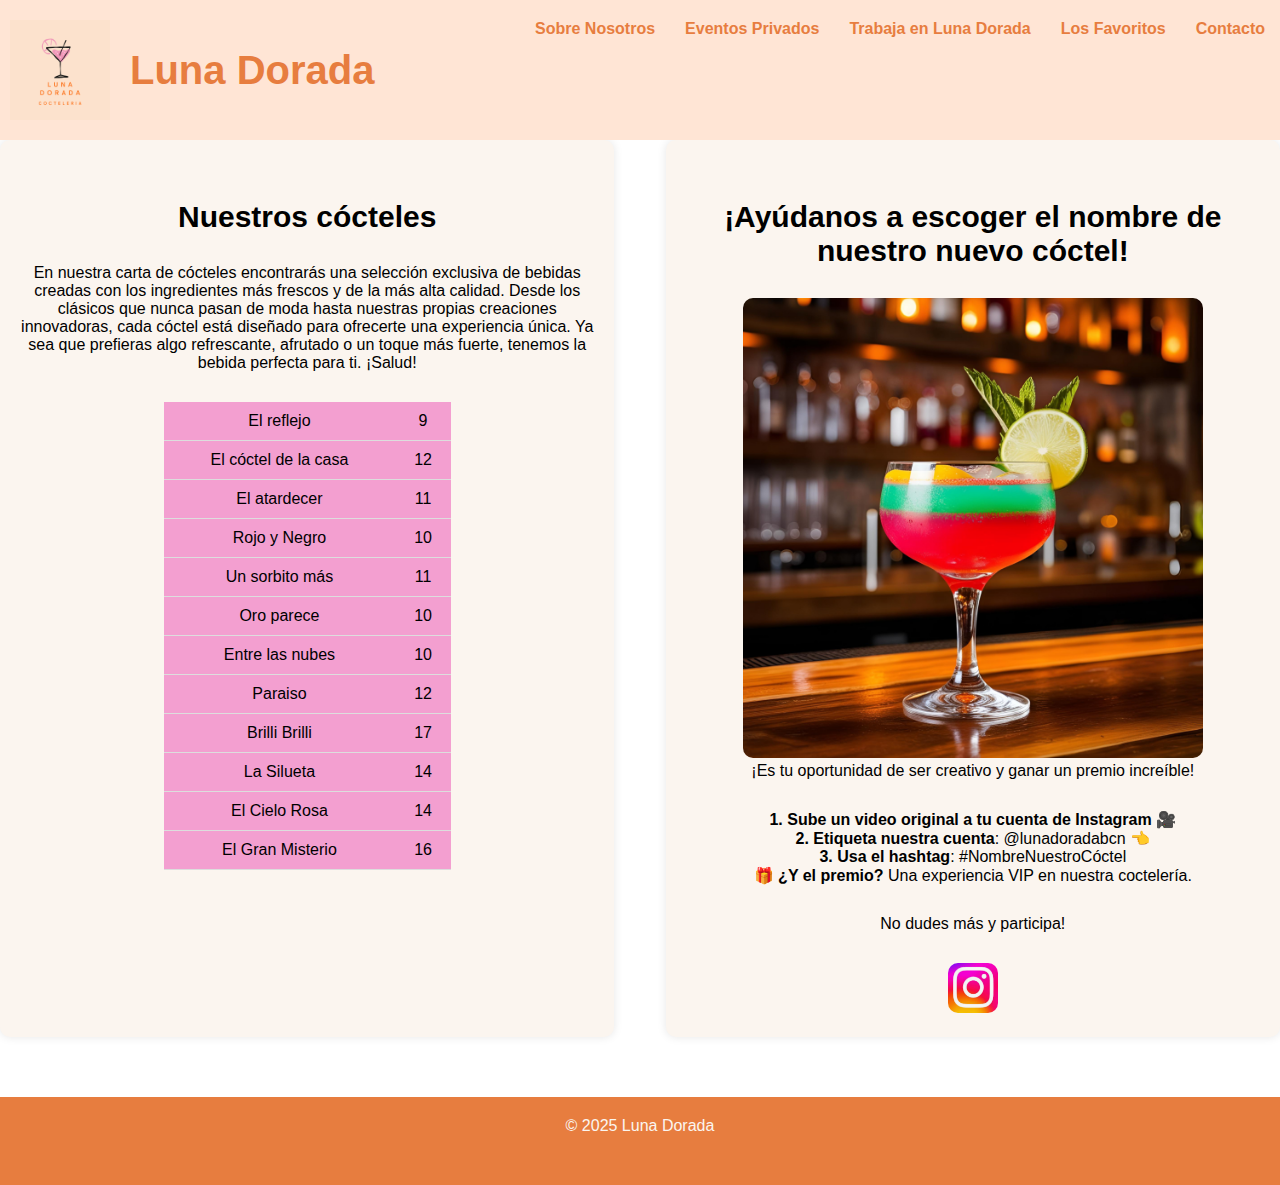
<file: LunaDorada/CartaPremio.html>
<!DOCTYPE html>
<html lang="es">
<head>
    <meta charset="UTF-8">
    <meta name="viewport" content="width=device-width, initial-scale=1.0">
    <title>Luna Dorada</title>
    <link rel="stylesheet" href="estilos.css">
</head>
<body>
    <header>
        <div class="logo-container">
            <img src="logonuevo.png" alt="Logo de Luna Dorada" class="logo">
            <h1>Luna Dorada</h1>
        </div>
        <nav>
            <ul>
                <li><a href="LunaDorada.html">Sobre Nosotros</a></li>
                <li><a href="EventosPrivados.html">Eventos Privados</a></li>
                <li><a href="Trabaja.html">Trabaja en Luna Dorada</a></li>
                <li><a href="Favoritos.html">Los Favoritos</a></li>
                <li><a href="Contacto.html">Contacto</a></li>
            </ul>
        </nav>
    </header>

    <main>
        <div class="contenedor-flex">
            <section id="nuestros-cocteles" class="carta">
                <h3>Nuestros cócteles</h3>
                <p>En nuestra carta de cócteles encontrarás una selección exclusiva de bebidas creadas con los ingredientes más frescos y de la más alta calidad. Desde los clásicos que nunca pasan de moda hasta nuestras propias creaciones innovadoras, cada cóctel está diseñado para ofrecerte una experiencia única. Ya sea que prefieras algo refrescante, afrutado o un toque más fuerte, tenemos la bebida perfecta para ti. ¡Salud!</p>

                <table>
                    <tr><td>El reflejo</td><td>9</td></tr>
                    <tr><td>El cóctel de la casa</td><td>12</td></tr>
                    <tr><td>El atardecer</td><td>11</td></tr>
                    <tr><td>Rojo y Negro</td><td>10</td></tr>
                    <tr><td>Un sorbito más</td><td>11</td></tr>
                    <tr><td>Oro parece</td><td>10</td></tr>
                    <tr><td>Entre las nubes</td><td>10</td></tr>
                    <tr><td>Paraiso</td><td>12</td></tr>
                    <tr><td>Brilli Brilli</td><td>17</td></tr>
                    <tr><td>La Silueta</td><td>14</td></tr>
                    <tr><td>El Cielo Rosa</td><td>14</td></tr>
                    <tr><td>El Gran Misterio</td><td>16</td></tr>
                </table>
            </section>

            <!-- Sección del Premio -->
            <section id="Premio" class="premio">
                <h3>¡Ayúdanos a escoger el nombre de nuestro nuevo cóctel!</h3>
                <div class="imagenes-premio">
                    <div class="item-premio">
                        <img src="nuevococ.png" alt="Imagen de evento">
                    </div>
                </div>
                <p>¡Es tu oportunidad de ser creativo y ganar un premio increíble!</p>
                <ul class="lista-sin-puntos">
                    <li><strong>1. Sube un video original a tu cuenta de Instagram 🎥</strong></li>
                    <li><strong>2. Etiqueta nuestra cuenta</strong>: @lunadoradabcn 👈</li>
                    <li><strong>3. Usa el hashtag</strong>: <span class="highlight">#NombreNuestroCóctel</span></li>
                </ul>
                
                <p><strong>🎁 ¿Y el premio?</strong> Una experiencia VIP en nuestra coctelería.</p>
                <p>No dudes más y participa!</p>
                <a href="https://www.instagram.com/" target="_blank">
                    <img src="instagram.png" alt="Instagram" style="width: 50px; height: 50px;">

                </a>
            </section>
            
        </div>
    </main>

    <footer>
        <p>&copy; 2025 Luna Dorada</p>
    </footer>
</body>
</html>
</file>
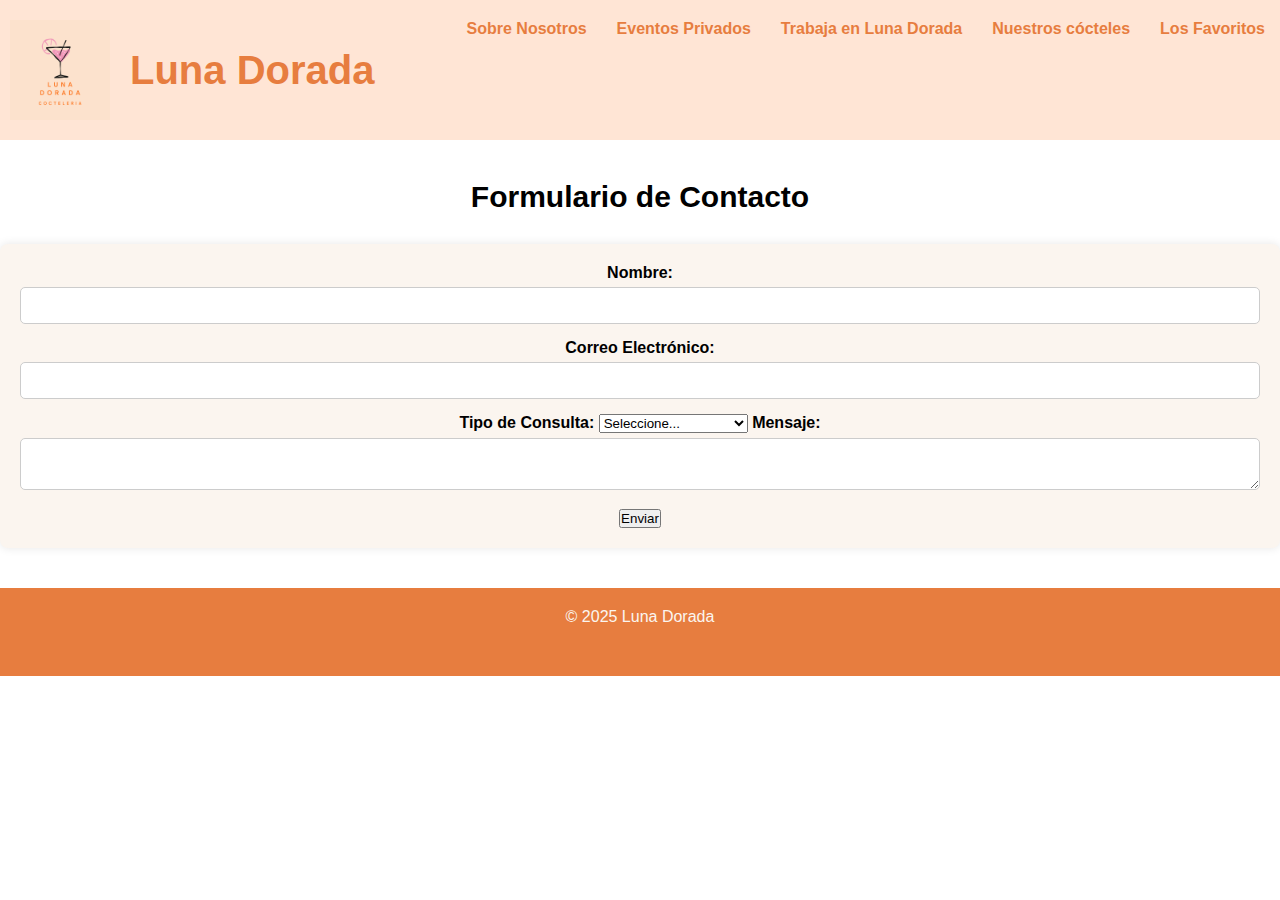
<file: LunaDorada/Contacto.html>
<!DOCTYPE html>
<html lang="es">
<head>
    <meta charset="UTF-8">
    <meta name="viewport" content="width=device-width, initial-scale=1.0">
    <title>Luna Dorada</title>
    <link rel="stylesheet" href="estilos.css">
</head>
<body>
    <header>
        <div class="logo-container">
            <img src="logonuevo.png" alt="Logo de Luna Dorada" class="logo">
            <h1>Luna Dorada</h1>
        </div>
        <nav>
            <ul>
                <li><a href="LunaDorada.html">Sobre Nosotros</a></li>
                <li><a href="EventosPrivados.html">Eventos Privados</a></li>
                <li><a href="Trabaja.html">Trabaja en Luna Dorada</a></li>
                <li><a href="CartaPremio.html">Nuestros cócteles</a></li>
                <li><a href="Favoritos.html">Los Favoritos</a></li>
            </ul>
        </nav>
    </header>
    <h3>Formulario de Contacto</h3>
    <form id="formulario" onsubmit="return validarFormulario(event)">
        <label for="nombre">Nombre:</label>
        <input type="text" id="nombre" name="nombre" required>

        <label for="email">Correo Electrónico:</label>
        <input type="email" id="email" name="email" required>

        <label for="consulta">Tipo de Consulta:</label>
        <select id="consulta" name="consulta" required>
            <option value="">Seleccione...</option>
            <option value="Pregunta">Pregunta</option>
            <option value="Reserva">Reserva</option>
            <option value="Trabaja con nosotros">Trabaja con Nosotros</option>
        </select>

        <label for="mensaje">Mensaje:</label>
        <textarea id="mensaje" name="mensaje" required></textarea>

        <button type="submit">Enviar</button>
    </form>

    <!-- Mensaje de confirmación -->
    <div id="mensajeConfirmacion" style="display: none;">
        <p>¡Gracias por tu consulta! Te responderemos pronto.</p>
    </div>

    <footer>
        <p>&copy; 2025 Luna Dorada</p>
    </footer>

    <!-- Vincula el archivo JS externo -->
    <script src="formulario.js"></script>
</body>
</html>
</file>
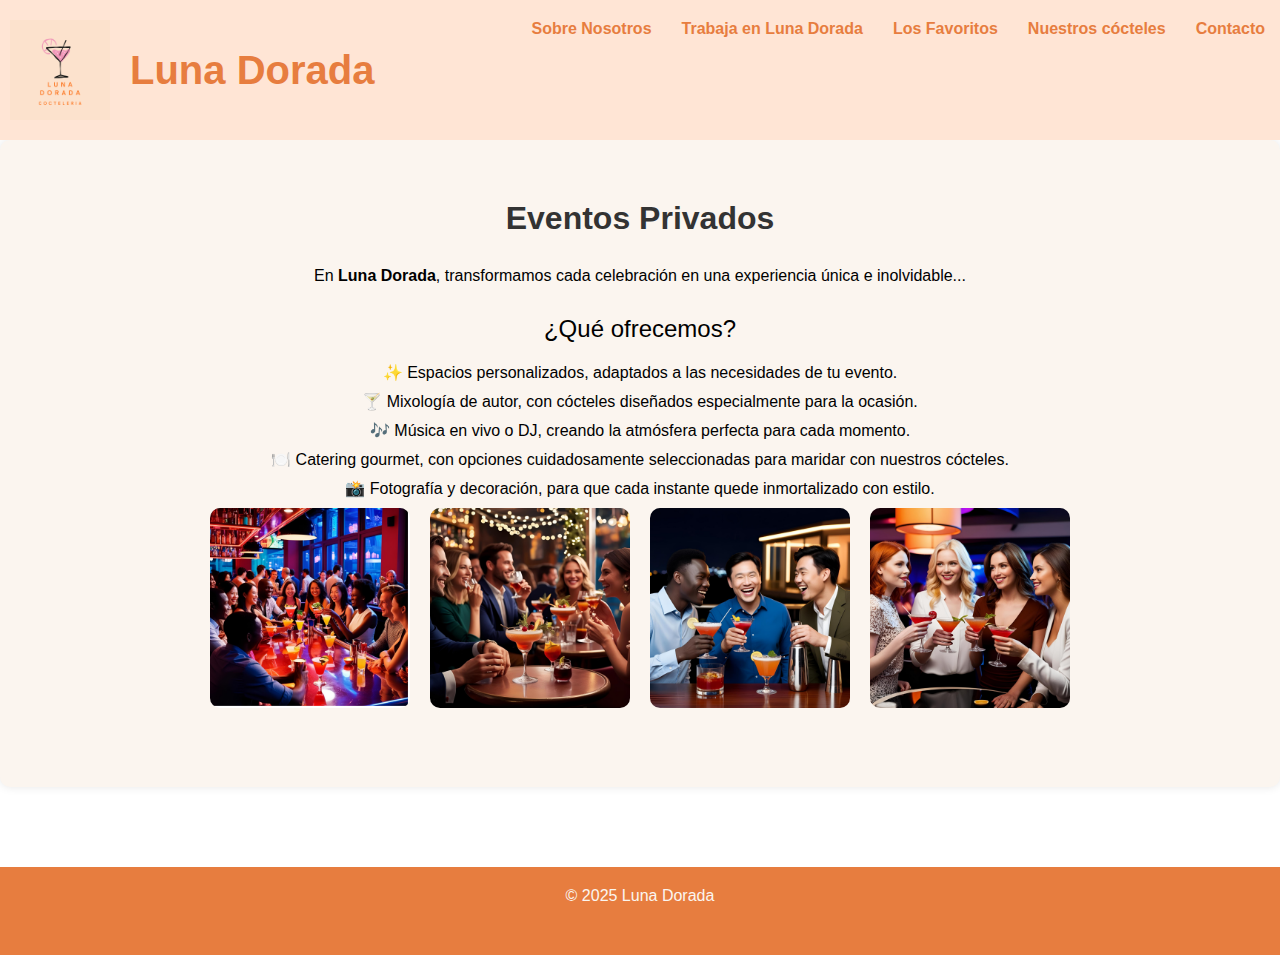
<file: LunaDorada/EventosPrivados.html>
<!DOCTYPE html>
<html lang="es">
<head>
    <meta charset="UTF-8">
    <meta name="viewport" content="width=device-width, initial-scale=1.0">
    <title>Luna Dorada</title>
    <link rel="stylesheet" href="estilos.css">
</head>
<body>
    <header>
        <div class="logo-container">
            <img src="logonuevo.png" alt="Logo de Luna Dorada" class="logo">
            <h1>Luna Dorada</h1>
        </div>
        <nav>
            <ul>
                <li><a href="LunaDorada.html">Sobre Nosotros</a></li>
                <li><a href="Trabaja.html">Trabaja en Luna Dorada</a></li>
                <li><a href="Favoritos.html">Los Favoritos</a></li>
                <li><a href="CartaPremio.html">Nuestros cócteles</a></li>
                <li><a href="Contacto.html">Contacto</a></li>
            </ul>
        </nav>
    </header>

    <main>
        <section id="eventos-privados" class="eventos">
            <div class="texto-eventos">
                <h3>Eventos Privados</h3>
                <p>En <strong>Luna Dorada</strong>, transformamos cada celebración en una experiencia única e inolvidable...</p>
            
                <h2>¿Qué ofrecemos?</h2>
                
                    <p>✨ Espacios personalizados, adaptados a las necesidades de tu evento.</p>
                    <p>🍸 Mixología de autor, con cócteles diseñados especialmente para la ocasión.</p>
                    <p>🎶 Música en vivo o DJ, creando la atmósfera perfecta para cada momento.</p>
                    <p>🍽️ Catering gourmet, con opciones cuidadosamente seleccionadas para maridar con nuestros cócteles.</p>
                    <p>📸 Fotografía y decoración, para que cada instante quede inmortalizado con estilo.</p>
                

                
            
            
             <div class="imagenes">
                <div class="item">
                    <img src="amigos.png" alt="Cóctel El Reflejo servido en un vaso">
                    
                </div>
                <div class="item">
                    <img src="evento1.png" alt="Cóctel El cóctel de la casa servido en un vaso">
                    
                </div>
                <div class="item">
                    <img src="evento2.png" alt="Cóctel El Atardecer servido en un vaso">
                   
                </div>
                <div class="item">
                    <img src="amigos2.png" alt="Cóctel El Cielo Rosa servido en un vaso">
                   
                </div>
            </div>
        </div>
        </section>
    </main>

    <footer>
        <p>&copy; 2025 Luna Dorada</p>
    </footer>
</body>
</html>
</file>
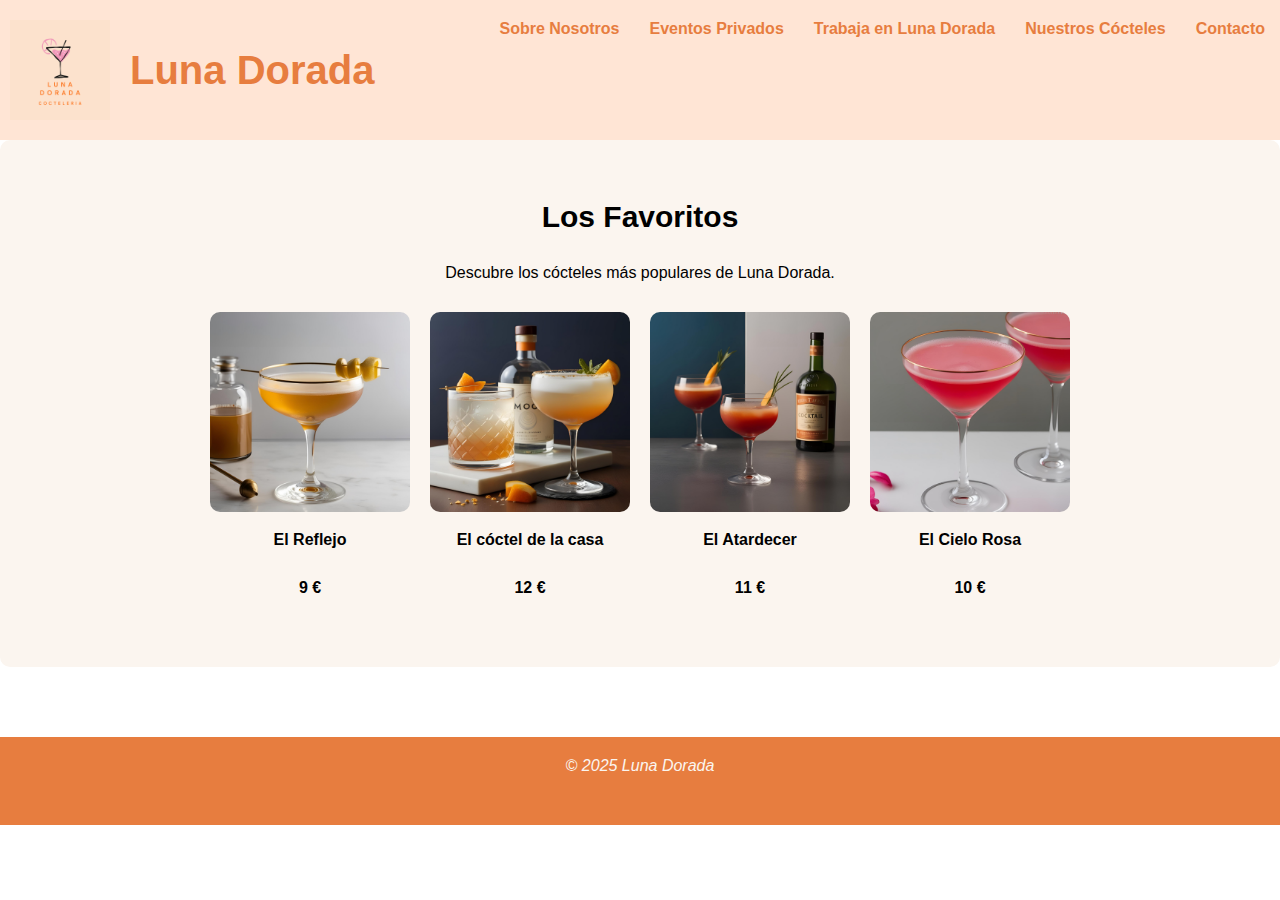
<file: LunaDorada/Favoritos.html>
<!DOCTYPE html>
<html lang="es">
<head>
    <meta charset="UTF-8">
    <meta name="viewport" content="width=device-width, initial-scale=1.0">
    <meta http-equiv="X-UA-Compatible" content="IE=edge"> <!-- Para compatibilidad con versiones antiguas de IE -->
    <title>Luna Dorada</title>
    <link rel="stylesheet" href="estilos.css">
</head>
<body>
    <header>
        <div class="logo-container">
            <img src="logonuevo.png" alt="Logo de Luna Dorada" class="logo">
            <h1>Luna Dorada</h1>
        </div>
        <nav>
            <ul>
                <li><a href="LunaDorada.html">Sobre Nosotros</a></li>
                <li><a href="EventosPrivados.html">Eventos Privados</a></li>
                <li><a href="Trabaja.html">Trabaja en Luna Dorada</a></li>
                <li><a href="CartaPremio.html">Nuestros Cócteles</a></li> 
                <li><a href="Contacto.html">Contacto</a></li>
            </ul>
        </nav>
    </header>
    <main>
        <section id="los-favoritos" class="los-favoritos">
            <h3>Los Favoritos</h3> 
            <p>Descubre los cócteles más populares de Luna Dorada.</p>
        
            <div class="imagenes">
                <div class="item">
                    <img src="c1.png" alt="Cóctel El Reflejo servido en un vaso">
                    <p>El Reflejo</p>
                    <p>9 €</p> <!-- Espacio correcto entre el número y el símbolo del euro -->
                </div>
                <div class="item">
                    <img src="c2.png" alt="Cóctel El cóctel de la casa servido en un vaso">
                    <p>El cóctel de la casa</p>
                    <p>12 €</p> 
                </div>
                <div class="item">
                    <img src="c3.png" alt="Cóctel El Atardecer servido en un vaso">
                    <p>El Atardecer</p>
                    <p>11 €</p> 
                </div>
                <div class="item">
                    <img src="c4.png" alt="Cóctel El Cielo Rosa servido en un vaso">
                    <p>El Cielo Rosa</p> 
                    <p>10 €</p> 
                </div>
            </div>
        </section>
    </main>

    <footer>
        <address>
            <p>&copy; 2025 Luna Dorada</p>
        </address>
    </footer>
</body>
</html>
</file>
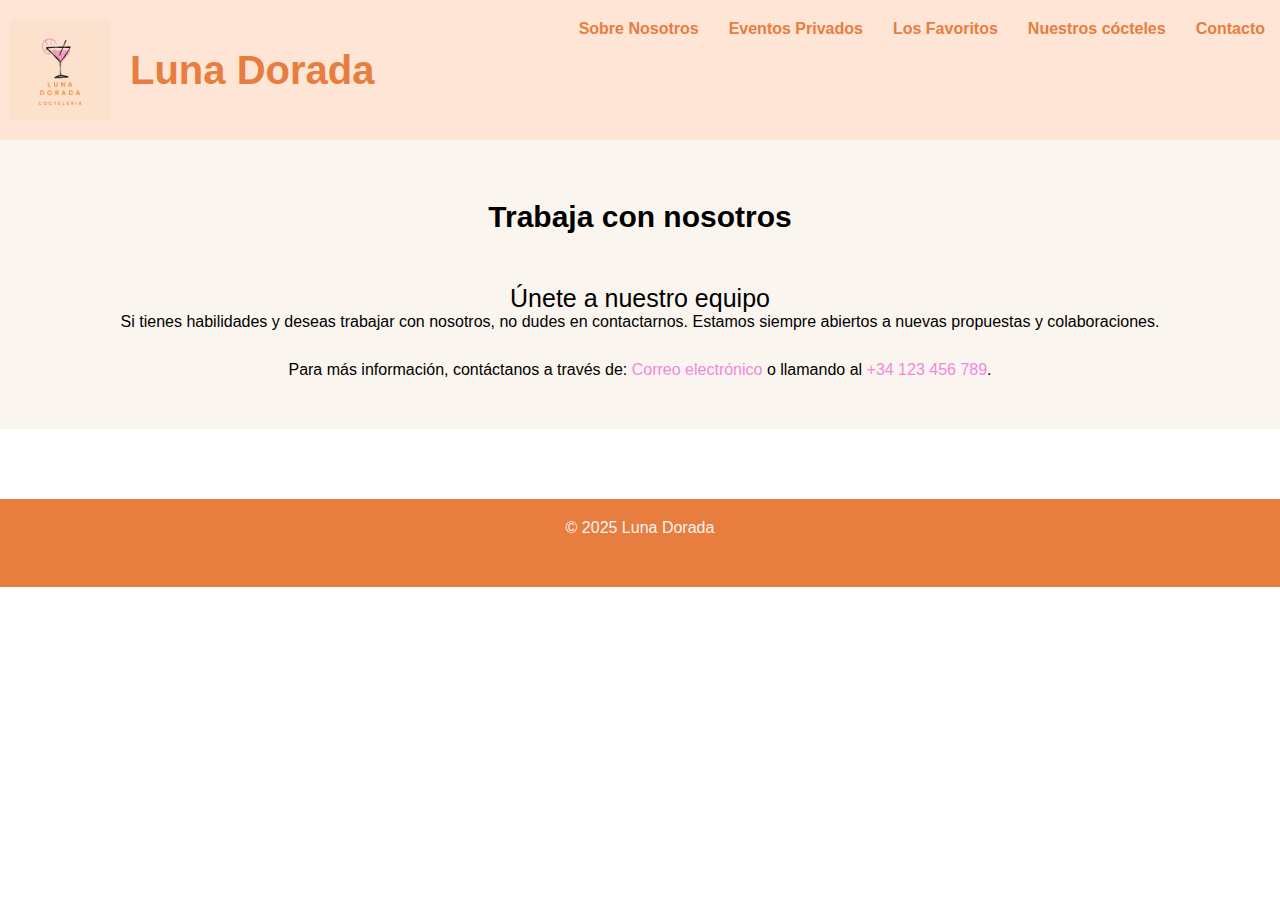
<file: LunaDorada/Trabaja.html>
<!DOCTYPE html>
<html lang="es">
<head>
    <meta charset="UTF-8">
    <meta name="viewport" content="width=device-width, initial-scale=1.0">
    <title>Luna Dorada</title>
    <link rel="stylesheet" href="estilos.css">
</head>
<body>
    <header>
        <div class="logo-container">
            <img src="logonuevo.png" alt="Logo de Luna Dorada" class="logo">
            <h1>Luna Dorada</h1>
        </div>
        <nav>
            <ul>
                <li><a href="LunaDorada.html">Sobre Nosotros</a></li>
                <li><a href="EventosPrivados.html">Eventos Privados</a></li>
                <li><a href="Favoritos.html">Los Favoritos</a></li>
                <li><a href="CartaPremio.html">Nuestros cócteles</a></li>
                <li><a href="Contacto.html">Contacto</a></li>
            </ul>
        </nav>
    </header>

    <main class="container">
        <section id="trabaja-con-nosotros" class="section-container">
            <h3>Trabaja con nosotros</h3>
            <h2>Únete a nuestro equipo</h2>
            <p>Si tienes habilidades y deseas trabajar con nosotros, no dudes en contactarnos. Estamos siempre abiertos a nuevas propuestas y colaboraciones.</p>
            <p>Para más información, contáctanos a través de:
                <a href="mailto:trabajaconnosotros@lunadorada.com">Correo electrónico</a> o llamando al
                <a href="tel:+34123456789">+34 123 456 789</a>.
            </p>
        </section>

        <!-- Botón de volver arriba -->
        <button id="scrollTopBtn">↑ Volver arriba</button>
    </main>

    <script>
        document.addEventListener("DOMContentLoaded", function () {
            var scrollTopBtn = document.getElementById("scrollTopBtn");

            // Mostrar el botón después de hacer scroll
            window.addEventListener("scroll", function () {
                if (window.scrollY > 300) {
                    scrollTopBtn.style.display = "block";
                } else {
                    scrollTopBtn.style.display = "none";
                }
            });

            // Volver al inicio al hacer clic en el botón
            scrollTopBtn.addEventListener("click", function () {
                window.scrollTo({ top: 0, behavior: "smooth" });
            });
        });
    </script>
       <footer>
        <p>&copy; 2025 Luna Dorada</p>
    </footer>
</body>

</html>
</file>
<file: LunaDorada/estilos.css>
* {
  box-sizing: border-box;
  margin: 0;
  padding: 0;
}

/* Layout */
.layout {
  width: 100%;
  display: grid;
  grid-template-areas:
    "header header header"
    "leftSide body rightSide"
    "footer footer footer";
  grid-template-rows: auto 1fr auto;
  grid-template-columns: 1fr 3fr 1fr;
  gap: 8px;
}

@media (max-width: 768px) {
  .layout {
    grid-template-columns: 1fr; /* Para pantallas pequeñas, todo en una sola columna */
    grid-template-areas:
      "header"
      "body"
      "footer";
  }
}

/* Estilo base del header */
header {
  display: flex;
  justify-content: space-between; /* Alinea el contenido en los extremos */
  align-items: center; /* Centra verticalmente los elementos */
  padding: 10px;
  background-color: #ffe5d5; /* Color de fondo para el encabezado */
  position: relative; /* Asegura que el nav se posicione correctamente */
}

/* Estilo base del nav */
nav {
  display: flex;
  justify-content: center;
  background-color: #ffe5d5; /* Color de fondo para el nav */
  padding: 20px 0; /* Reducido el padding superior e inferior */
  height: 40px; /* Altura del nav más pequeña */
  position: absolute; /* Posiciona el nav en el header */
  right: 0; /* Ubica el nav en el extremo derecho */
  top: 0; /* Alinea el nav al tope del header */
}

nav ul {
  list-style: none;
  display: flex;
  padding: 0;
  margin: 0;
}

nav ul li {
  display: inline; /* Alinea los elementos en línea */
  margin: 0 15px; /* Menor espacio entre los elementos */
}

nav ul li a {
  text-decoration: none; /* Elimina el subrayado */
  color: #e77d3f; 
  font-size: 16px; /* Reducido el tamaño de la fuente */
  font-weight: bold;
}

nav ul li a:hover {
  color: #f265b8; /* Color del texto cuando se pasa el cursor */
}

/* Mostrar el menú en móviles */
@media (max-width: 768px) {
  nav {
    height: 35px; /* Reducir la altura en dispositivos móviles */
    padding: 3px 0; /* Reducir padding para dispositivos pequeños */
    right: 0; /* Asegura que se mantenga a la derecha en dispositivos pequeños */
  }

  nav ul {
    flex-direction: column; /* Cambiar los elementos a columna */
    align-items: center; /* Centrar los elementos en pantallas pequeñas */
  }

  nav ul li {
    margin: 5px 0; /* Menos margen entre los elementos en móviles */
  }

  nav ul li a {
    font-size: 14px; /* Reducir tamaño de la fuente en móviles */
  }
}


/* Contenedor del logo */
.logo-container {
  display: flex; /* Alinea los elementos en fila */
  align-items: center; /* Centra los elementos verticalmente */
  width: 100%; /* Ancho del contenedor */
  padding: 10px 0; /* Espacio entre el logo y el borde */
}

.logo {
  width: 100px; /* Tamaño del logo */
  height: auto; 
}



/* Titulo h1 h2 y h3 */
html, body {
  height: 100%;
  font-family: Arial, sans-serif;
  font-size: 16px; /* Tamaño de fuente base */
  text-align: center;
  display: flex;
  flex-direction: column;
}

h1 {
  font-family: Impact, Haettenschweiler, 'Arial Narrow Bold', sans-serif;
  font-size: 40px; 
  color: #e77d3f;
  margin: 0;
  padding: 10px 20px;
  text-align: center;
}

h2 {
  font-size: 25px; 
  font-weight: 300;
  margin-top: 50px;
}

h3 {
  font-size: 30px;
  margin-top: 40px;
  margin-bottom: 30px;
}
p {
  margin-bottom: 30px; /* Espacio entre p y la tabla */
}

table {
  border-collapse: collapse; /* Mejora la apariencia de la tabla */
  width: 50%;
  margin: 0 auto; /* Centra la tabla */
  border-collapse: collapse; /* Para un mejor diseño */
}

table td {
  padding: 10px; /* Espacio dentro de las celdas */
  border-bottom: 1px solid #ddd; /* Línea divisoria entre filas */
  background-color: #f39fd0;
}


/* Sección de contenedores */
.section-container {
  width: 100%;
  padding: 20px;
  background: rgb(251, 245, 239);
  text-align: center;
  margin-bottom: 30px;
}

/* Contenedores Flex */
.contenedor-flex {
  display: flex;
  justify-content: space-between;
  gap: 30px;
  width: 100%;
  margin-bottom: 20px;
}

.carta, .premio {
  width: 48%;
  min-height: 600px;
  display: flex;
  flex-direction: column;
  padding: 20px;
  background: rgb(251, 245, 239);
  border-radius: 10px;
  box-shadow: 0 0 10px rgba(0, 0, 0, 0.1);
}


.carta img, .premio img {
  width: 80%; 
  height: auto;
  object-fit: cover;  /* Asegura que la imagen no se deforme */
  border-radius: 10px;
  margin: 0 auto;  /* Centra la imagen dentro de su contenedor */
}

.lista-sin-puntos {
  list-style: none;
  padding-left: 0; /* Opcional: para quitar indentación */
}

/* Estilo base del video */
.video-container {
  position: relative;
  width: 100%;
  height: 100vh; /* Ocupa toda la altura de la ventana */
  overflow: hidden; /* Asegura que nada sobresalga */
}

.video-separado {
  position: absolute;
  top: 0;
  left: 0;
  width: 100%;
  height: 100%;
  object-fit: cover; /* Ajusta el video para cubrir toda la pantalla */
}
/* Estilo para la sección sobre nosotros */
#sobre-nosotros {
  padding: 20px;
  background-color: rgb(251, 245, 239);
  border-radius: 10px;
  box-shadow: 0 0 10px rgba(0, 0, 0, 0.1);
  margin: 20px auto;
}

#sobre-nosotros h3 {
  font-size: 2rem;
}

#sobre-nosotros p {
  font-size: 1rem;
  line-height: 1.6;
}

/* Responsividad */
@media (max-width: 768px) {
  .video-container {
      height: 50vh; /* En pantallas pequeñas, el video ocupa solo el 50% de la altura */
  }

  #sobre-nosotros {
      width: 90%;
      margin: 20px auto;
  }
}
/* Estilo de los eventos */
/* Estilo para la sección de eventos */
#eventos-privados {
  width: 100%;
  padding: 40px;
  background-color: rgb(251, 245, 239); /* Fondo de la sección */
  border-radius: 10px;
  box-shadow: 0 0 10px rgba(0, 0, 0, 0.1); /* Sombra*/
  margin-bottom: 40px; /* Espacio inferior */
  min-height: 400px; 
}

#eventos-privados .texto-eventos {
  display: flex;
  flex-direction: column;
  justify-content: center;
  align-items: center;
  text-align: center; /* Centra el texto */
}

#eventos-privados h3 {
  font-size: 2rem; /* Tamaño ajustado */
  margin-top: 20px; /* Mueve el h3 más abajo */
  color: #333; 
}

#eventos-privados h2 {
  font-size: 1.5rem;
  margin-top: 20px;
  margin-bottom: 20px;
}

#eventos-privados p {
  font-size: 1rem;
  margin-bottom: 10px; /* Espaciado entre los párrafos */
}

#eventos-privados ul {
  list-style-type: none;
  padding-left: 0;
}

#eventos-privados ul li {
  margin-bottom: 10px; /* Espaciado entre cada item de la lista */
}

.imagenes-eventos {
  display: flex;
  justify-content: center;
  gap: 20px;
  flex-wrap: wrap;
  max-width: 700px;
  margin: 0 auto 20px auto;
  margin-bottom: 30px; /* Ajusta la separación según lo que necesites */

  
}

.item-evento {
  width: 250px;
}

.item-evento img {
  width: 100%;
  object-fit: cover;
  border-radius: 10px;
  transition: transform 0.3s ease-in-out;
}

.item-evento img:hover {
  transform: scale(1.1);
}

/* Favoritos */
.los-favoritos h2 {
  margin-bottom: 20px;
}

.los-favoritos {
  background-color: rgb(251, 245, 239);
  padding: 20px;
  border-radius: 10px;
  margin-bottom: 30px;
}

.imagenes {
  display: flex;
  justify-content: center;
  gap: 20px;
  flex-wrap: wrap;
  max-width: 900px;
  margin: 0 auto 20px auto;
}

.item {
  width: 200px;
  text-align: center;
}

.item img {
  width: 100%;
  height: auto;
  object-fit: cover;
  border-radius: 10px;
  transition: transform 0.3s ease-in-out;
  margin-bottom: 15px;
}

.item img:hover {
  transform: scale(1.1);
}

.item p {
  font-size: 16px;
  font-weight: bold;
}

/* Trabaja con nosotros */
#trabaja-con-nosotros a {
  text-decoration: none;
  color: #f288dd;
}

#trabaja-con-nosotros a:hover {
  color: #f288dd;
}

/* Botón de volver arriba */
#scrollTopBtn {
  position: relative;
  bottom: 20px;
  right: 20px;
  background-color: #ffcc00;
  color: #000;
  border: none;
  padding: 10px 15px;
  font-size: 16px;
  cursor: pointer;
  border-radius: 50%;
  display: none;
  transition: opacity 0.3s;
}

/* Formulario */
form {
  background: rgb(251, 245, 239);
  padding: 20px;
  border-radius: 8px;
  box-shadow: 0 0 10px rgba(0, 0, 0, 0.1);
}

label {
  font-weight: bold;
}

input, textarea {
  width: 100%;
  padding: 10px;
  margin-top: 5px;
  margin-bottom: 15px;
  border: 1px solid #ccc;
  border-radius: 5px;
}

.buttonContacto {
  background: #ff9de6;
  color: rgb(251, 245, 239);
  border: none;
}

.imagen-ubi {
  width: 30%;
  height: auto;
  object-fit: cover;
  border-radius: 10px;
  transition: transform 0.30s ease-in-out;
  margin-top: 20px;
  margin-bottom: 30px; 
}

/* Estilo del footer */
footer {
  background-color: #e77d3f;
  color: rgb(251, 245, 239);
  text-align: center;
  padding: 20px 0;
  width: 100%;
  position: relative;
  box-sizing: border-box;
  margin-top: 40px;
}
</file>
